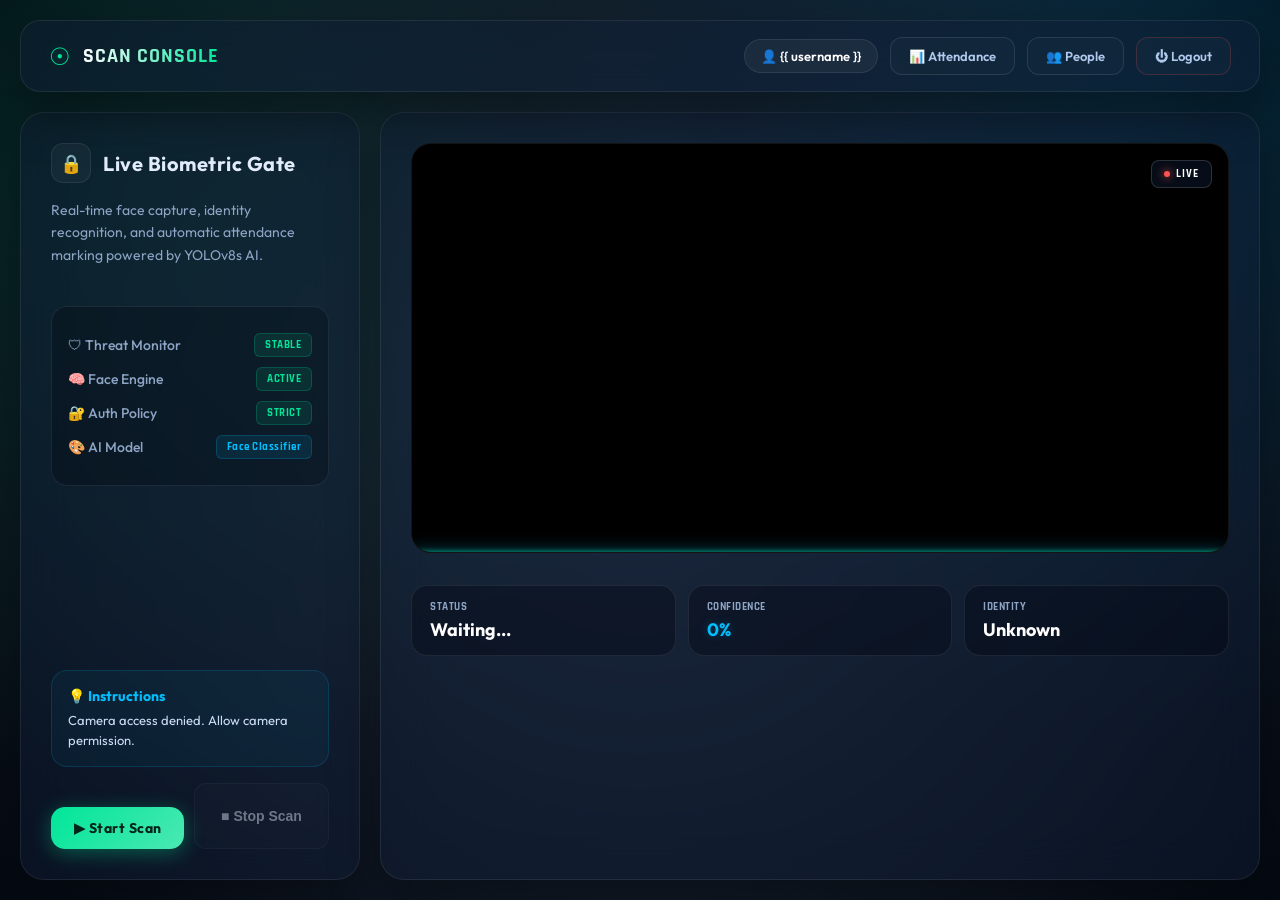
<file: templates/index.html>
<!DOCTYPE html>
<html lang="en">
<head>
<meta charset="UTF-8">
<meta name="viewport" content="width=device-width, initial-scale=1.0">
<meta name="description" content="AegisAI Admin Scan Console - Real-time biometric face authentication dashboard">
<title>Scan Console | AegisAI FaceAuth</title>
<link rel="stylesheet" href="/static/style.css">
</head>
<body>
<header class="topbar glass">
  <div class="topbar-brand">
    <span class="topbar-icon">&#9737;</span>
    <h1>Scan Console</h1>
  </div>
  <nav class="topbar-nav">
    <span class="chip">&#128100; {{ username }}</span>
    <a class="btn-link" href="/admin/attendance">&#128202; Attendance</a>
    <a class="btn-link" href="/admin/people">&#128101; People</a>
    <a class="btn-link btn-link-danger" href="/logout">&#9211; Logout</a>
  </nav>
</header>

<div class="main-container">
  <aside class="left-panel glass">
    <div class="panel-header">
      <span class="panel-icon">&#128274;</span>
      <h2>Live Biometric Gate</h2>
    </div>
    <p class="panel-desc">Real-time face capture, identity recognition, and automatic attendance marking powered by YOLOv8s AI.</p>

    <div class="info-card">
      <div class="metric"><span class="metric-label">&#128737; Threat Monitor</span><span class="metric-badge badge-green">STABLE</span></div>
      <div class="metric"><span class="metric-label">&#129504; Face Engine</span><span class="metric-badge badge-green">ACTIVE</span></div>
      <div class="metric"><span class="metric-label">&#128272; Auth Policy</span><span class="metric-badge badge-green">STRICT</span></div>
      <div class="metric"><span class="metric-label">&#127912; AI Model</span><span class="metric-badge badge-cyan">Face Classifier</span></div>
    </div>

    <div class="instruction-card">
      <h3>&#128161; Instructions</h3>
      <p id="instructionText">Press Start to begin face scanning.</p>
    </div>

    <div class="scan-controls">
      <button class="btn-primary btn-scan" id="startScanBtn" type="button">&#9654; Start Scan</button>
      <button class="btn-secondary btn-scan" id="stopScanBtn" type="button" disabled>&#9632; Stop Scan</button>
    </div>
  </aside>

  <section class="right-panel glass">
    <div id="trainingBanner" class="training-banner hidden">
      <span class="pulse-dot"></span>
      YOLOv8s Face Engine training in progress &mdash; model will auto-reload in ~45s...
    </div>
    <div class="camera-container">
      <video id="video" autoplay playsinline></video>
      <canvas id="overlay"></canvas>
      <div class="camera-badge glass">LIVE</div>
    </div>
    <div class="bottom-panel">
      <div class="status-box">
        <div class="status-label">Status</div>
        <div class="status-value" id="statusText">Waiting...</div>
      </div>
      <div class="status-box">
        <div class="status-label">Confidence</div>
        <div class="status-value status-value-accent" id="confidenceText">0%</div>
      </div>
      <div class="status-box">
        <div class="status-label">Identity</div>
        <div class="status-value" id="userText">Unknown</div>
      </div>
    </div>
  </section>
</div>

<script src="/static/app.js"></script>
</body>
</html>
</file>
<file: static/style.css>
@import url('https://fonts.googleapis.com/css2?family=Outfit:wght@300;400;500;600;700;800&family=Rajdhani:wght@500;600;700&display=swap');

:root {
  --bg-1: #060d19;
  --bg-2: #0b192e;
  --surface: rgba(16, 30, 54, 0.45);
  --surface-solid: #0d1e36;
  --line: rgba(255, 255, 255, 0.08);
  --ink: #e2ecfb;
  --ink-dark: #070d19;
  --muted: #8da4c4;
  --brand: #00e699;
  --brand-2: #00bfff;
  --danger: #ff5252;
  --glow-brand: rgba(0, 230, 153, 0.25);
  --glow-brand-2: rgba(0, 191, 255, 0.25);
  --glow-danger: rgba(255, 82, 82, 0.25);
}

/* Custom Scrollbar */
::-webkit-scrollbar {
  width: 8px;
  height: 8px;
}
::-webkit-scrollbar-track {
  background: var(--bg-1);
}
::-webkit-scrollbar-thumb {
  background: var(--surface-solid);
  border-radius: 4px;
  border: 1px solid var(--line);
}
::-webkit-scrollbar-thumb:hover {
  background: var(--brand-2);
}

* { 
  box-sizing: border-box; 
  margin: 0;
  padding: 0;
}

body {
  min-height: 100vh;
  font-family: "Outfit", "Segoe UI", sans-serif;
  color: var(--ink);
  background:
    radial-gradient(circle at 10% 20%, rgba(0, 230, 153, 0.12), transparent 45%),
    radial-gradient(circle at 90% 10%, rgba(0, 191, 255, 0.15), transparent 45%),
    radial-gradient(circle at 50% 50%, rgba(11, 25, 46, 0.9), #040912);
  display: flex;
  flex-direction: column;
  overflow-x: hidden;
}

/* Glassmorphism base */
.glass {
  backdrop-filter: blur(24px);
  -webkit-backdrop-filter: blur(24px);
  background: var(--surface);
  border: 1px solid var(--line);
  box-shadow: 0 20px 50px rgba(0, 0, 0, 0.4);
  transition: all 0.35s cubic-bezier(0.16, 1, 0.3, 1);
}

/* Auth Screens */
.auth-body { 
  display: grid; 
  place-items: center; 
  padding: 20px; 
  min-height: 100vh; 
}

.auth-grid {
  width: min(1100px, 95vw);
  display: grid;
  grid-template-columns: 1.1fr 0.9fr;
  gap: 24px;
}

.brand-panel, .auth-panel {
  border-radius: 28px;
  padding: 42px;
  display: flex;
  flex-direction: column;
  justify-content: center;
}

.brand-panel {
  border: 1px solid rgba(0, 230, 153, 0.2);
  box-shadow: 0 0 40px rgba(0, 230, 153, 0.05);
}

.eyebrow {
  letter-spacing: 2px;
  font-size: 11px;
  font-weight: 700;
  color: var(--brand);
  margin: 0 0 16px;
  font-family: 'Rajdhani', sans-serif;
  text-transform: uppercase;
}

.brand-panel h1 { 
  margin: 0 0 16px; 
  font-size: 48px; 
  line-height: 1.1; 
  font-weight: 800; 
  background: linear-gradient(135deg, #ffffff 40%, var(--brand) 100%);
  -webkit-background-clip: text;
  -webkit-text-fill-color: transparent;
}

.lead { 
  color: #ccdcf4; 
  max-width: 54ch; 
  font-size: 16px; 
  line-height: 1.6; 
  margin-bottom: 12px;
}

.pill-row { 
  margin-top: 28px; 
  display: flex; 
  gap: 10px; 
  flex-wrap: wrap; 
}

.pill {
  border: 1px solid var(--line);
  background: rgba(255, 255, 255, 0.02);
  border-radius: 999px;
  padding: 8px 16px;
  font-size: 12px;
  color: #ccdcf4;
  font-weight: 500;
  transition: all 0.2s ease;
}

.pill:hover {
  background: rgba(0, 230, 153, 0.08);
  border-color: rgba(0, 230, 153, 0.3);
  color: #ffffff;
  box-shadow: 0 0 12px rgba(0, 230, 153, 0.2);
}

.auth-panel h2 { 
  margin: 0 0 6px; 
  font-weight: 700; 
  font-size: 28px; 
}

label { 
  display: block; 
  margin: 16px 0 6px; 
  font-weight: 600; 
  color: #ccdcf4; 
  font-size: 13px; 
  letter-spacing: 0.5px; 
}

input {
  width: 100%;
  padding: 14px 16px;
  border-radius: 14px;
  border: 1px solid rgba(255, 255, 255, 0.15);
  background: rgba(4, 9, 18, 0.7);
  color: #ffffff;
  font-family: inherit;
  font-size: 14px;
  transition: all 0.25s ease;
}

input:focus {
  outline: none;
  border-color: var(--brand);
  box-shadow: 0 0 16px var(--glow-brand);
  background: rgba(4, 9, 18, 0.9);
}

.password-wrap {
  position: relative;
}

.password-wrap input {
  padding-right: 48px;
}

.eye-btn {
  position: absolute;
  right: 10px;
  top: 50%;
  transform: translateY(-50%);
  width: 32px;
  height: 32px;
  border-radius: 10px;
  border: 1px solid rgba(255, 255, 255, 0.12);
  background: rgba(255, 255, 255, 0.05);
  color: #ffffff;
  font-size: 16px;
  cursor: pointer;
  display: grid;
  place-items: center;
  padding: 0;
  transition: all 0.2s ease;
}

.eye-btn:hover {
  background: rgba(255, 255, 255, 0.12);
  border-color: rgba(255, 255, 255, 0.25);
}

.eye-btn.active-eye {
  border-color: var(--brand);
  background: rgba(0, 230, 153, 0.15);
  color: var(--brand);
  box-shadow: 0 0 8px rgba(0, 230, 153, 0.3);
}

.btn-primary {
  width: 100%;
  margin-top: 24px;
  border: none;
  border-radius: 14px;
  padding: 15px;
  font-weight: 700;
  font-size: 15px;
  color: #03241a;
  background: linear-gradient(135deg, var(--brand), #4be8b2);
  cursor: pointer;
  transition: all 0.3s cubic-bezier(0.16, 1, 0.3, 1);
  box-shadow: 0 4px 20px rgba(0, 230, 153, 0.35);
  font-family: inherit;
  letter-spacing: 0.5px;
}

.btn-primary:hover {
  transform: translateY(-2px);
  box-shadow: 0 8px 30px rgba(0, 230, 153, 0.55);
}

.btn-primary:active {
  transform: translateY(1px);
}

.muted { color: var(--muted); }
.small { font-size: 13px; }
.error { 
  color: #ffcccc; 
  background: rgba(255, 82, 82, 0.18); 
  padding: 12px; 
  border-radius: 12px; 
  border: 1px solid rgba(255, 82, 82, 0.3); 
  font-size: 14px; 
  margin: 12px 0; 
}

.auth-linkline {
  margin-top: 14px;
  margin-bottom: 0;
  font-size: 13px;
  text-align: center;
}

.auth-linkline a {
  color: #b0c9ec;
  font-weight: 600;
  text-decoration: none;
  transition: color 0.2s ease;
}

.auth-linkline a:hover {
  color: #ffffff;
  text-decoration: underline;
  text-underline-offset: 3px;
}

.role-switch { 
  margin-top: 20px; 
  display: flex; 
  gap: 10px; 
  justify-content: center; 
}

.role-switch a, .btn-link {
  text-decoration: none;
  color: #b0c9ec;
  border: 1px solid rgba(255, 255, 255, 0.1);
  border-radius: 12px;
  padding: 10px 18px;
  font-size: 13px;
  font-weight: 600;
  background: rgba(255, 255, 255, 0.02);
  transition: all 0.25s ease;
  display: inline-flex;
  align-items: center;
  gap: 8px;
}

.role-switch a:hover, .btn-link:hover {
  border-color: var(--brand-2);
  color: #ffffff;
  background: rgba(0, 191, 255, 0.08);
  box-shadow: 0 0 12px var(--glow-brand-2);
}

.role-switch a.active {
  background: rgba(0, 230, 153, 0.12);
  border-color: var(--brand);
  color: #ffffff;
  box-shadow: 0 0 12px rgba(0, 230, 153, 0.25);
}

.btn-link-danger {
  border-color: rgba(255, 82, 82, 0.2) !important;
}

.btn-link-danger:hover {
  border-color: var(--danger) !important;
  background: rgba(255, 82, 82, 0.1) !important;
  box-shadow: 0 0 12px var(--glow-danger) !important;
}

/* Topbar Header styling */
.topbar {
  margin: 20px;
  border-radius: 20px;
  padding: 16px 28px;
  display: flex;
  justify-content: space-between;
  align-items: center;
  z-index: 10;
}

.topbar-brand {
  display: flex;
  align-items: center;
  gap: 12px;
}

.topbar-icon {
  font-size: 24px;
  color: var(--brand);
  text-shadow: 0 0 10px var(--glow-brand);
}

.topbar-brand h1 {
  font-size: 20px;
  font-weight: 700;
  font-family: 'Rajdhani', sans-serif;
  letter-spacing: 1px;
  text-transform: uppercase;
  background: linear-gradient(90deg, #fff, var(--brand));
  -webkit-background-clip: text;
  -webkit-text-fill-color: transparent;
}

.topbar-nav {
  display: flex;
  align-items: center;
  gap: 12px;
}

.chip {
  border: 1px solid var(--line);
  background: rgba(255, 255, 255, 0.05);
  border-radius: 99px;
  padding: 8px 16px;
  font-size: 13px;
  color: #ffffff;
  font-weight: 600;
  display: inline-flex;
  align-items: center;
  gap: 6px;
}

/* Layout Grids */
.main-container, .register-layout, .attendance-grid, .people-grid {
  padding: 0 20px 20px;
  display: grid;
  gap: 20px;
  flex: 1;
}

.main-container { grid-template-columns: 340px 1fr; }
.register-layout, .attendance-grid { grid-template-columns: 1fr 1.2fr; }
.people-grid { grid-template-columns: 1fr; }

/* Panels & Cards */
.left-panel, .right-panel, .card {
  border-radius: 24px;
  padding: 30px;
  display: flex;
  flex-direction: column;
}

.card-header, .panel-header {
  display: flex;
  align-items: center;
  gap: 12px;
  margin-bottom: 16px;
}

.card-icon, .panel-icon {
  width: 40px;
  height: 40px;
  border-radius: 12px;
  background: rgba(255, 255, 255, 0.04);
  border: 1px solid var(--line);
  display: grid;
  place-items: center;
  font-size: 18px;
}

.card-icon-green {
  border-color: rgba(0, 230, 153, 0.2);
  color: var(--brand);
}

.card-icon-red {
  border-color: rgba(255, 82, 82, 0.2);
  color: var(--danger);
}

.card-header h2, .panel-header h2 {
  font-size: 20px;
  font-weight: 700;
  letter-spacing: 0.5px;
}

.panel-desc {
  font-size: 14px;
  color: var(--muted);
  line-height: 1.6;
  margin-bottom: 24px;
}

/* Info metrics styling */
.info-card, .status-box, .saved-details {
  margin-top: 16px;
  border: 1px solid var(--line);
  border-radius: 16px;
  padding: 16px;
  background: rgba(4, 9, 18, 0.3);
}

.metric { 
  display: flex; 
  justify-content: space-between; 
  align-items: center;
  margin: 10px 0; 
  font-size: 14px;
}

.metric-label {
  color: var(--muted);
  font-weight: 500;
}

.metric-badge {
  font-size: 11px;
  font-weight: 700;
  padding: 4px 10px;
  border-radius: 6px;
  font-family: 'Rajdhani', sans-serif;
  letter-spacing: 0.5px;
}

.badge-green {
  background: rgba(0, 230, 153, 0.1);
  color: var(--brand);
  border: 1px solid rgba(0, 230, 153, 0.2);
}

.badge-cyan {
  background: rgba(0, 191, 255, 0.1);
  color: var(--brand-2);
  border: 1px solid rgba(0, 191, 255, 0.2);
}

.green { 
  color: var(--brand); 
  font-weight: 700; 
}

/* Instruction box */
.instruction-card {
  margin-top: auto;
  padding: 16px;
  background: rgba(0, 191, 255, 0.05);
  border: 1px solid rgba(0, 191, 255, 0.15);
  border-radius: 16px;
}

.instruction-card h3 {
  font-size: 14px;
  color: var(--brand-2);
  margin-bottom: 6px;
  font-weight: 700;
}

.instruction-card p {
  font-size: 13px;
  color: #ccdcf4;
  line-height: 1.5;
}

/* Biometric Scanner view */
.camera-container {
  position: relative;
  border: 1px solid var(--line);
  border-radius: 20px;
  overflow: hidden;
  box-shadow: inset 0 0 40px rgba(0, 0, 0, 0.6);
  background: #000;
}

video, canvas { 
  width: 100%; 
  display: block; 
}

#overlay { 
  position: absolute; 
  left: 0; 
  top: 0; 
  pointer-events: none;
}

/* Custom Holographic Scan Laser overlay */
.camera-container::after {
  content: "";
  position: absolute;
  left: 0;
  right: 0;
  height: 3px;
  background: linear-gradient(90deg, transparent, var(--brand-2), var(--brand), var(--brand-2), transparent);
  box-shadow: 0 0 15px var(--brand-2), 0 0 5px var(--brand);
  animation: laser-scan 3.5s infinite linear;
  pointer-events: none;
}

@keyframes laser-scan {
  0% { top: 0%; opacity: 0; }
  5% { opacity: 0.8; }
  95% { opacity: 0.8; }
  100% { top: 100%; opacity: 0; }
}

.camera-badge {
  position: absolute;
  top: 16px;
  right: 16px;
  padding: 6px 12px;
  border-radius: 8px;
  font-size: 11px;
  font-weight: 700;
  font-family: 'Rajdhani', sans-serif;
  letter-spacing: 1px;
  color: #fff;
  border-color: rgba(255, 255, 255, 0.15);
  box-shadow: 0 4px 12px rgba(0, 0, 0, 0.35);
  display: flex;
  align-items: center;
  gap: 6px;
}

.camera-badge::before {
  content: "";
  width: 6px;
  height: 6px;
  background-color: var(--danger);
  border-radius: 50%;
  display: inline-block;
  box-shadow: 0 0 8px var(--danger);
  animation: blink-dot 1s infinite ease-in-out;
}

/* Status block under camera */
.bottom-panel { 
  display: grid; 
  grid-template-columns: repeat(3, 1fr); 
  gap: 12px; 
  margin-top: 16px; 
}

.status-box {
  background: rgba(4, 9, 18, 0.4);
  border: 1px solid var(--line);
  border-radius: 16px;
  padding: 14px 18px;
  transition: all 0.3s ease;
}

.status-box:hover {
  border-color: var(--line);
  background: rgba(16, 30, 54, 0.55);
}

.status-label {
  font-size: 11px;
  font-weight: 700;
  font-family: 'Rajdhani', sans-serif;
  text-transform: uppercase;
  color: var(--muted);
  letter-spacing: 0.5px;
  margin-bottom: 4px;
}

.status-value {
  font-size: 18px;
  font-weight: 700;
  color: #ffffff;
}

.status-value-accent {
  color: var(--brand-2);
  text-shadow: 0 0 10px var(--glow-brand-2);
}

/* Stage System styling */
.stage-list {
  display: flex;
  flex-direction: column;
  gap: 12px;
  margin-bottom: 24px;
}

.stage-item {
  display: flex;
  align-items: center;
  gap: 16px;
  padding: 14px;
  border-radius: 14px;
  background: rgba(255, 255, 255, 0.02);
  border: 1px solid var(--line);
  transition: all 0.3s cubic-bezier(0.16, 1, 0.3, 1);
}

.stage-item:hover {
  background: rgba(255, 255, 255, 0.04);
}

.stage-active {
  background: rgba(0, 191, 255, 0.05);
  border-color: rgba(0, 191, 255, 0.3);
  box-shadow: 0 0 16px rgba(0, 191, 255, 0.1);
  transform: translateX(4px);
}

.stage-num {
  width: 32px;
  height: 32px;
  border-radius: 50%;
  border: 1px solid var(--line);
  background: rgba(255, 255, 255, 0.05);
  display: grid;
  place-items: center;
  font-size: 14px;
  font-weight: 700;
  font-family: 'Rajdhani', sans-serif;
  color: var(--muted);
  transition: all 0.3s ease;
}

.stage-num-final {
  border-color: rgba(0, 230, 153, 0.2);
  color: var(--brand);
}

.stage-num-active {
  background: var(--brand-2);
  border-color: var(--brand-2);
  color: var(--ink-dark);
  box-shadow: 0 0 12px var(--glow-brand-2);
}

.badge-current {
  display: inline-block;
  background: rgba(0, 191, 255, 0.15);
  border: 1px solid rgba(0, 191, 255, 0.3);
  color: var(--brand-2);
  font-size: 10px;
  font-weight: 700;
  padding: 2px 6px;
  border-radius: 4px;
  text-transform: uppercase;
  margin-left: 8px;
  letter-spacing: 0.5px;
}

.stage-message {
  text-align: center;
  font-size: 13px;
  margin-top: 14px;
  font-weight: 500;
}

/* Tables styling */
.table-wrap {
  width: 100%;
  overflow-x: auto;
  border: 1px solid var(--line);
  border-radius: 16px;
  margin-top: 16px;
  background: rgba(4, 9, 18, 0.25);
}

table {
  width: 100%;
  border-collapse: collapse;
  color: #eaf2ff;
  font-size: 14px;
}

th {
  background: rgba(16, 30, 54, 0.5);
  text-transform: uppercase;
  font-family: 'Rajdhani', sans-serif;
  font-weight: 700;
  letter-spacing: 0.5px;
  color: var(--muted);
  border-bottom: 1px solid var(--line);
  text-align: left;
  padding: 14px 18px;
}

td {
  border-bottom: 1px solid var(--line);
  padding: 14px 18px;
  color: #eaf2ff;
}

tbody tr {
  transition: all 0.2s ease;
}

tbody tr:hover {
  background: rgba(255, 255, 255, 0.02);
}

.row-num {
  font-family: 'Rajdhani', sans-serif;
  font-weight: 600;
  color: var(--muted);
}

.empty-row {
  text-align: center;
  color: var(--muted);
  padding: 24px;
  font-style: italic;
}

.count-badge {
  display: inline-block;
  font-size: 12px;
  font-weight: 700;
  padding: 2px 8px;
  border-radius: 6px;
  background: rgba(0, 230, 153, 0.15);
  color: var(--brand);
  border: 1px solid rgba(0, 230, 153, 0.3);
  margin-left: 8px;
  font-family: 'Rajdhani', sans-serif;
}

.count-badge-red {
  background: rgba(255, 82, 82, 0.15);
  color: var(--danger);
  border: 1px solid rgba(255, 82, 82, 0.3);
}

/* Toolbar & table actions */
.toolbar {
  margin: 16px 24px 0;
  padding: 14px 20px;
  border-radius: 16px;
  display: flex;
  justify-content: space-between;
  align-items: center;
  gap: 16px;
  flex-wrap: wrap;
}

.toolbar-info {
  display: flex;
  flex-direction: column;
  gap: 2px;
}

.toolbar-label {
  font-size: 11px;
  font-weight: 700;
  font-family: 'Rajdhani', sans-serif;
  text-transform: uppercase;
  color: var(--muted);
  letter-spacing: 0.5px;
}

.toolbar-date {
  font-size: 16px;
  font-weight: 700;
}

.toolbar-actions {
  display: flex;
  gap: 10px;
  flex-wrap: wrap;
}

.btn-action {
  border: 1px solid var(--line);
  border-radius: 10px;
  padding: 10px 16px;
  font-size: 13px;
  font-weight: 600;
  cursor: pointer;
  text-decoration: none;
  color: var(--ink);
  background: rgba(255, 255, 255, 0.03);
  transition: all 0.2s ease;
}

.btn-action:hover:not(:disabled) {
  border-color: rgba(0, 230, 153, 0.35);
  background: rgba(0, 230, 153, 0.08);
}

.btn-export {
  border-color: rgba(0, 191, 255, 0.35);
  color: var(--brand-2);
}

.btn-clear {
  border-color: rgba(255, 82, 82, 0.35);
  color: var(--danger);
}

.btn-clear:disabled {
  opacity: 0.45;
  cursor: not-allowed;
}

.action-cell {
  white-space: nowrap;
}

.btn-icon {
  border: 1px solid var(--line);
  background: rgba(255, 255, 255, 0.03);
  color: var(--ink);
  border-radius: 8px;
  width: 34px;
  height: 34px;
  cursor: pointer;
  margin-right: 6px;
  font-size: 14px;
  transition: all 0.2s ease;
}

.btn-icon:hover {
  background: rgba(255, 255, 255, 0.08);
}

.btn-edit:hover {
  border-color: rgba(0, 191, 255, 0.4);
  color: var(--brand-2);
}

.btn-delete:hover {
  border-color: rgba(255, 82, 82, 0.4);
  color: var(--danger);
}

/* Modal */
.modal-overlay {
  position: fixed;
  inset: 0;
  background: rgba(4, 9, 18, 0.75);
  display: grid;
  place-items: center;
  z-index: 1000;
  padding: 20px;
}

.modal {
  width: min(440px, 95vw);
  border-radius: 20px;
  padding: 24px;
}

.modal-header {
  display: flex;
  justify-content: space-between;
  align-items: center;
  margin-bottom: 16px;
}

.modal-header h3 {
  font-size: 20px;
  font-weight: 700;
}

.modal-close {
  border: none;
  background: transparent;
  color: var(--muted);
  font-size: 28px;
  cursor: pointer;
  line-height: 1;
}

.modal label {
  display: block;
  font-size: 12px;
  font-weight: 700;
  font-family: 'Rajdhani', sans-serif;
  text-transform: uppercase;
  color: var(--muted);
  margin: 12px 0 6px;
  letter-spacing: 0.5px;
}

.modal input,
.modal select {
  width: 100%;
  border: 1px solid var(--line);
  border-radius: 10px;
  padding: 12px 14px;
  background: rgba(4, 9, 18, 0.5);
  color: var(--ink);
  font-size: 14px;
  font-family: inherit;
}

.modal-person {
  font-size: 15px;
  font-weight: 600;
  color: var(--brand-2);
  margin-bottom: 4px;
}

.modal-actions {
  display: flex;
  justify-content: flex-end;
  gap: 10px;
  margin-top: 20px;
}

.btn-secondary {
  border: 1px solid var(--line);
  border-radius: 12px;
  padding: 12px 20px;
  background: rgba(255, 255, 255, 0.03);
  color: var(--ink);
  font-weight: 600;
  cursor: pointer;
  transition: all 0.2s ease;
}

.btn-secondary:hover:not(:disabled) {
  background: rgba(255, 255, 255, 0.08);
}

.btn-secondary:disabled {
  opacity: 0.45;
  cursor: not-allowed;
}

/* Scan controls */
.scan-controls {
  display: flex;
  gap: 10px;
  margin-top: 16px;
}

.btn-scan {
  flex: 1;
  padding: 12px 16px;
  font-size: 14px;
}

/* Toast notifications */
.toast {
  position: fixed;
  bottom: 24px;
  right: 24px;
  background: rgba(0, 230, 153, 0.15);
  border: 1px solid rgba(0, 230, 153, 0.35);
  color: var(--brand);
  padding: 14px 20px;
  border-radius: 12px;
  font-weight: 600;
  font-size: 14px;
  z-index: 1100;
  box-shadow: 0 8px 24px rgba(0, 0, 0, 0.35);
}

.toast-error {
  background: rgba(255, 82, 82, 0.15);
  border-color: rgba(255, 82, 82, 0.35);
  color: var(--danger);
}

/* Dynamic/State views */
.hidden { 
  display: none !important; 
}

/* Training notification banner */
.training-banner {
  background: linear-gradient(90deg, rgba(255, 152, 0, 0.15), rgba(255, 193, 7, 0.15));
  border: 1px solid rgba(255, 152, 0, 0.4);
  border-radius: 14px;
  padding: 12px 18px;
  color: #ffe0b2;
  font-size: 13px;
  margin-bottom: 16px;
  display: flex;
  align-items: center;
  gap: 12px;
  font-weight: 500;
  box-shadow: 0 0 15px rgba(255, 152, 0, 0.1);
  animation: pulse-banner 2.2s infinite ease-in-out;
}

.pulse-dot {
  width: 8px;
  height: 8px;
  background-color: #ff9800;
  border-radius: 50%;
  display: inline-block;
  box-shadow: 0 0 8px #ff9800;
  animation: blink-dot 1.2s infinite ease-in-out;
}

@keyframes pulse-banner {
  0% { box-shadow: 0 0 5px rgba(255, 152, 0, 0.1); border-color: rgba(255, 152, 0, 0.4); }
  50% { box-shadow: 0 0 18px rgba(255, 152, 0, 0.3); border-color: rgba(255, 152, 0, 0.8); }
  100% { box-shadow: 0 0 5px rgba(255, 152, 0, 0.1); border-color: rgba(255, 152, 0, 0.4); }
}

@keyframes blink-dot {
  0%, 100% { opacity: 0.3; transform: scale(0.9); }
  50% { opacity: 1.0; transform: scale(1.2); }
}

/* Responsive constraints */
@media (max-width: 980px) {
  .auth-grid, .main-container, .register-layout, .attendance-grid { 
    grid-template-columns: 1fr; 
  }
  .brand-panel h1 { 
    font-size: 34px; 
  }
  .topbar {
    flex-direction: column;
    gap: 16px;
    padding: 16px;
    align-items: stretch;
  }
  .topbar-nav {
    justify-content: space-between;
  }
}
</file>
